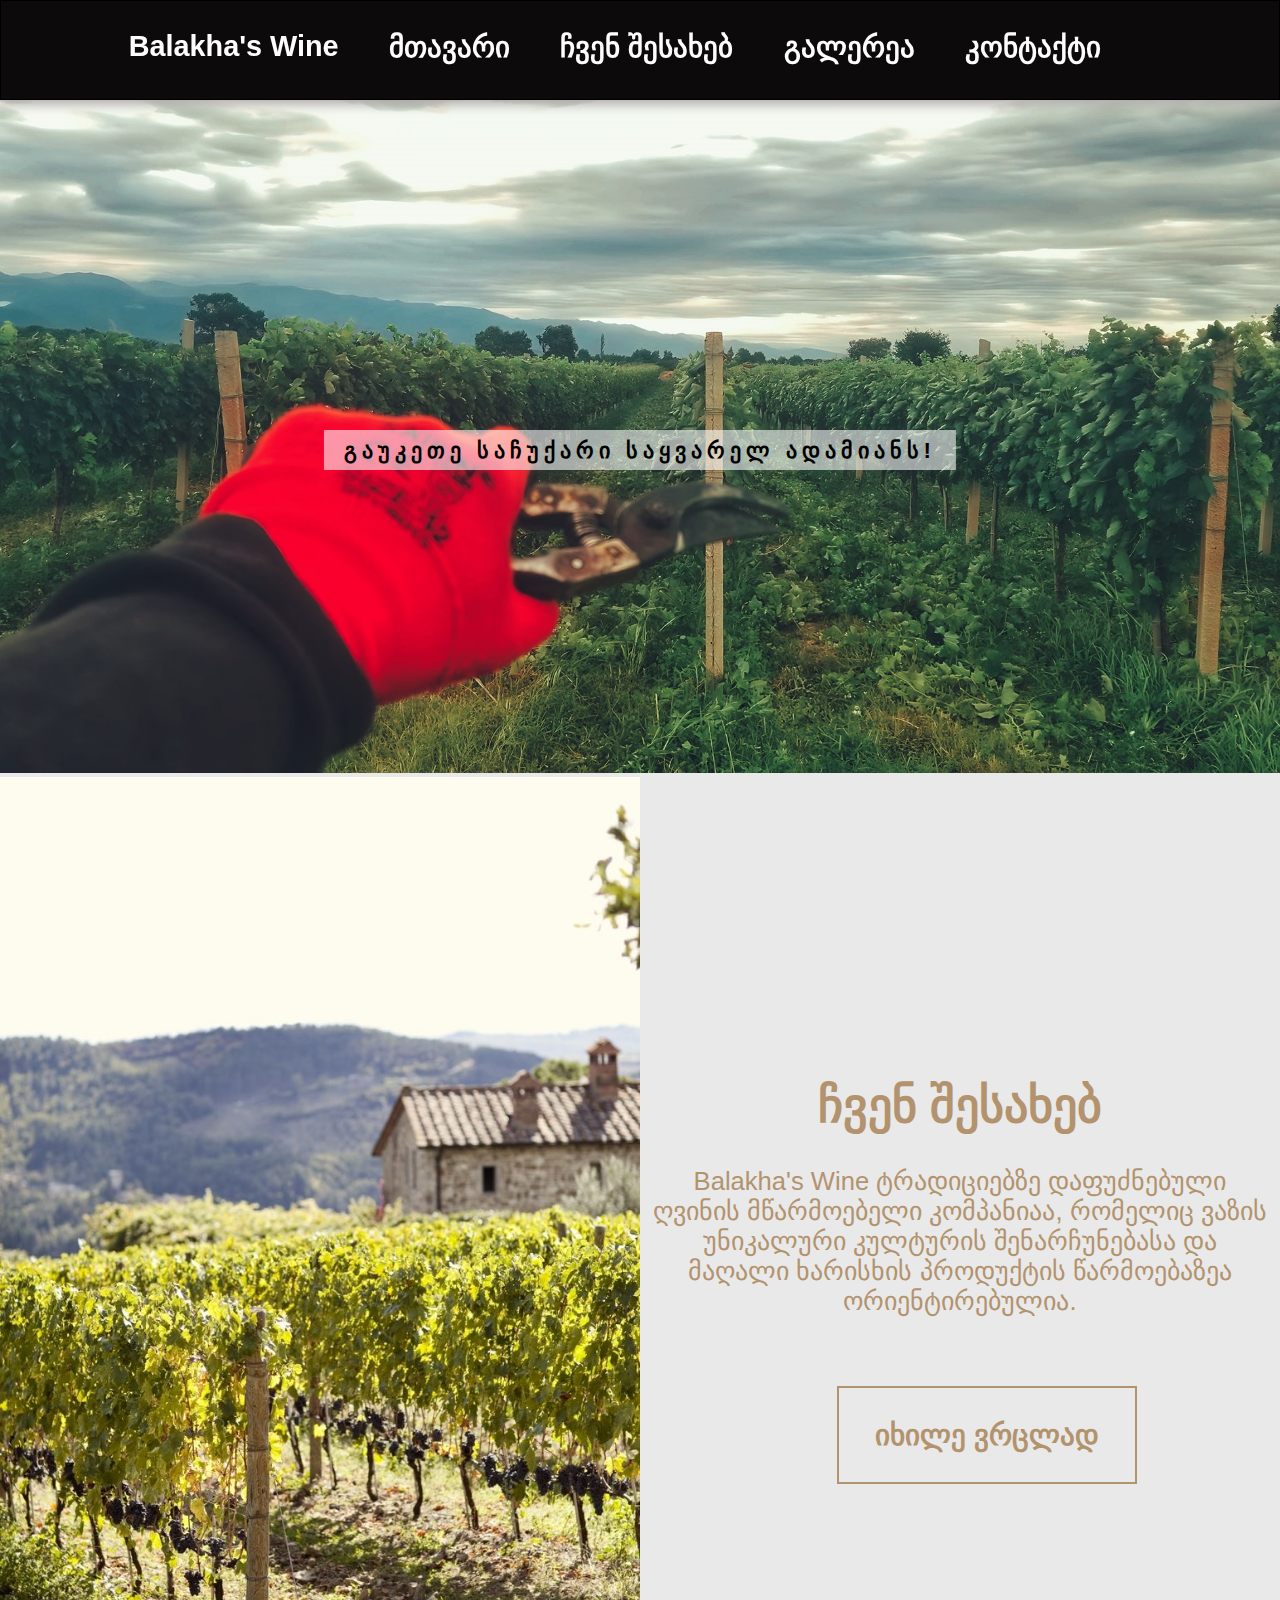
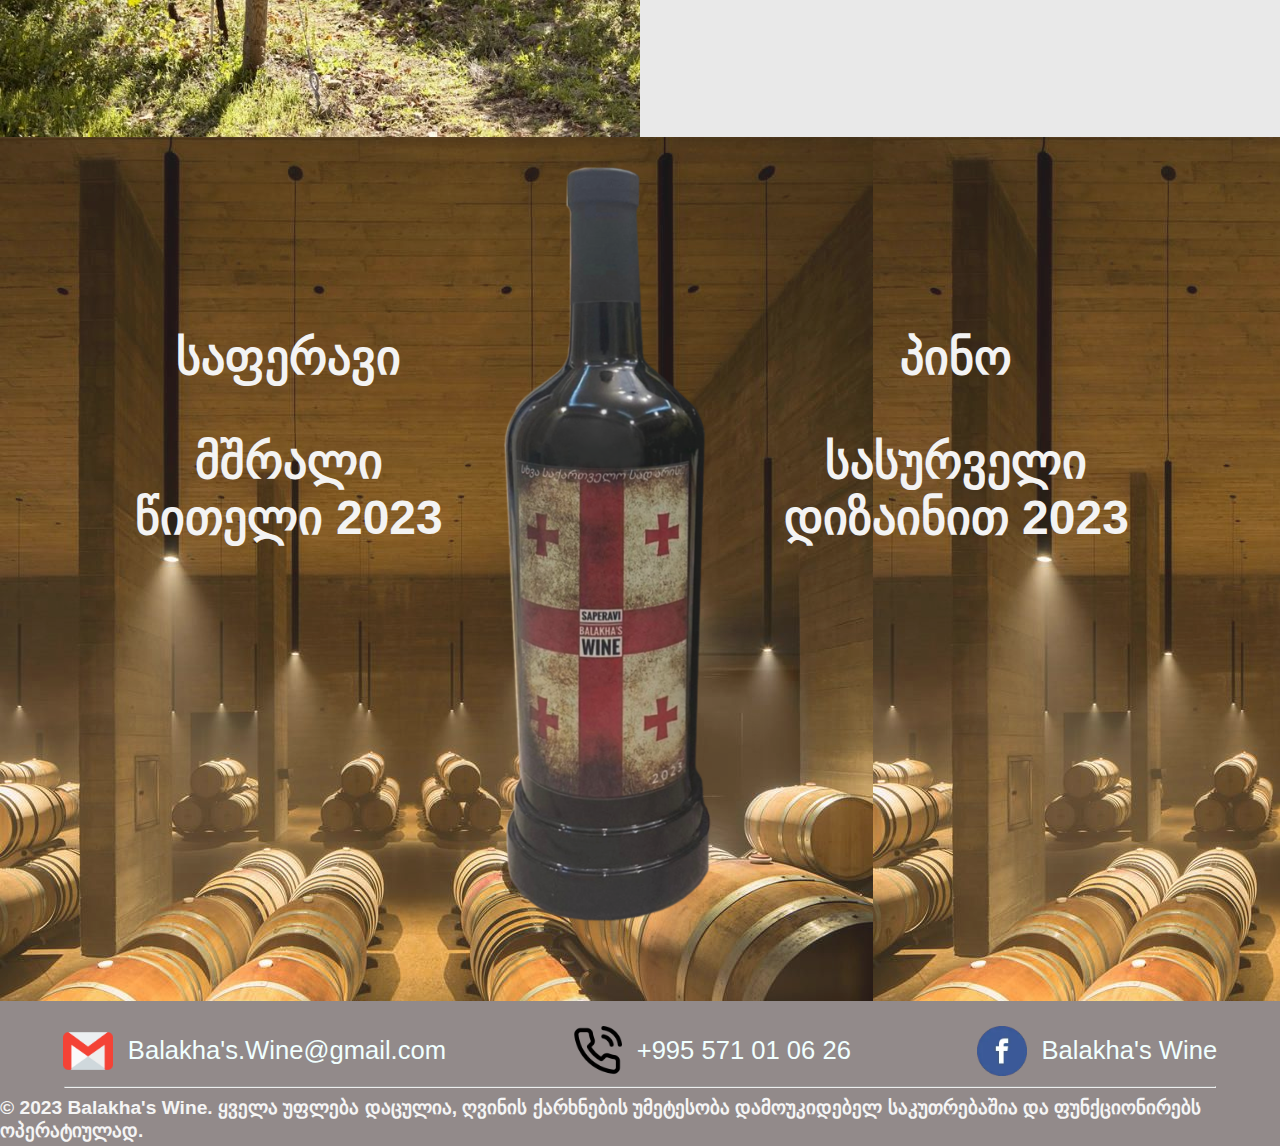
<file: index.html>
<!DOCTYPE html>
<html lang="en">
  <head>
    <link rel="stylesheet" href="style.css" />
    <meta charset="UTF-8" />
    <meta name="viewport" content="width=device-width, initial-scale=1.0" />
    <title>Balakha's wine</title>
  </head>
  <body>
    <div class="header">
      <!-- <img style="margin-right: 10%" src="balakha1.PNG" alt="" /> -->
      <div class="menu">
        <h1>
          <a class="headerA" href="index.html">Balakha's Wine</a>
        </h1>
      </div>
      <div class="menu">
        <h1><a class="headerA" href="index.html">მთავარი</a></h1>
      </div>
      <div class="menu">
        <h1><a class="headerA" href="second.html">ჩვენ შესახებ</a></h1>
      </div>
      <div class="menu">
        <h1><a class="headerA" href="galery.html">გალერეა</a></h1>
      </div>
      <div class="menu">
        <h1><a class="headerA" href="kontact.html">კონტაქტი</a></h1>
      </div>
    </div>
    <img class="headpicture" src="pictures/cover.jpg" alt="winery picture" />
    <div class="intro">
      <h1 id="satauri">გაუკეთე საჩუქარი საყვარელ ადამიანს!</h1>
    </div>

    <div class="info">
      <img class="wineyaerd" src="pictures/wineryeard.jpg" alt="" />
      <div class="info1">
        <h1 class="satauri">ჩვენ შესახებ</h1>
        <p class="infoP">
          Balakha's Wine ტრადიციებზე დაფუძნებული ღვინის მწარმოებელი კომპანიაა,
          რომელიც ვაზის უნიკალური კულტურის შენარჩუნებასა და მაღალი ხარისხის
          პროდუქტის წარმოებაზეა ორიენტირებულია.
        </p>
        <div class="next">
          <a class="infoaA" href="second.html">იხილე ვრცლად </a>
        </div>
      </div>
    </div>

    <!-- <div class="myprocution">
      <div class="myprocution1">
        <h1 class="satauri">ჩვენი პროდუქცია</h1>
        <img id="kartli" src="pictures/kartlismom.jpg" alt="" />
      </div>
      <img class="wineyaerd1" src="pictures/produqty.jpg" alt="" />
    </div> -->
    <!-- <div><h1 class="myprocution1 satauri">ჩვენი პროდუქცია</h1></div> -->

    <div class="winebottle">
      <div class="saperavi">
        საფერავი
        <p>მშრალი წითელი 2023</p>
      </div>
      <img id="bottle" src="bottle.png" alt="" />
      <div class="pino">
        პინო
        <p>სასურველი დიზაინით 2023</p>
      </div>
    </div>

    <div class="last">
      <div class="iconictext">
        <img class="icon" src="pictures/gmail.png" alt="" />
        <p class="lasttext">Balakha's.Wine@gmail.com</p>
      </div>
      <div class="iconictext">
        <img class="icon" src="pictures/call.png" alt="" />
        <p class="lasttext">+995 571 01 06 26</p>
      </div>
      <div class="iconictext">
        <a href="https://www.facebook.com/balakhaswine" target="_blank"
          ><img class="icon" src="pictures/addres.png" alt=""
        /></a>
        <p class="lasttext">Balakha's Wine</p>
      </div>
    </div>
    <hr />
    <div class="law">
      © 2023 Balakha's Wine. ყველა უფლება დაცულია, ღვინის ქარხნების უმეტესობა
      დამოუკიდებელ საკუთრებაშია და ფუნქციონირებს ოპერატიულად.
    </div>
  </body>
</html>
</file>
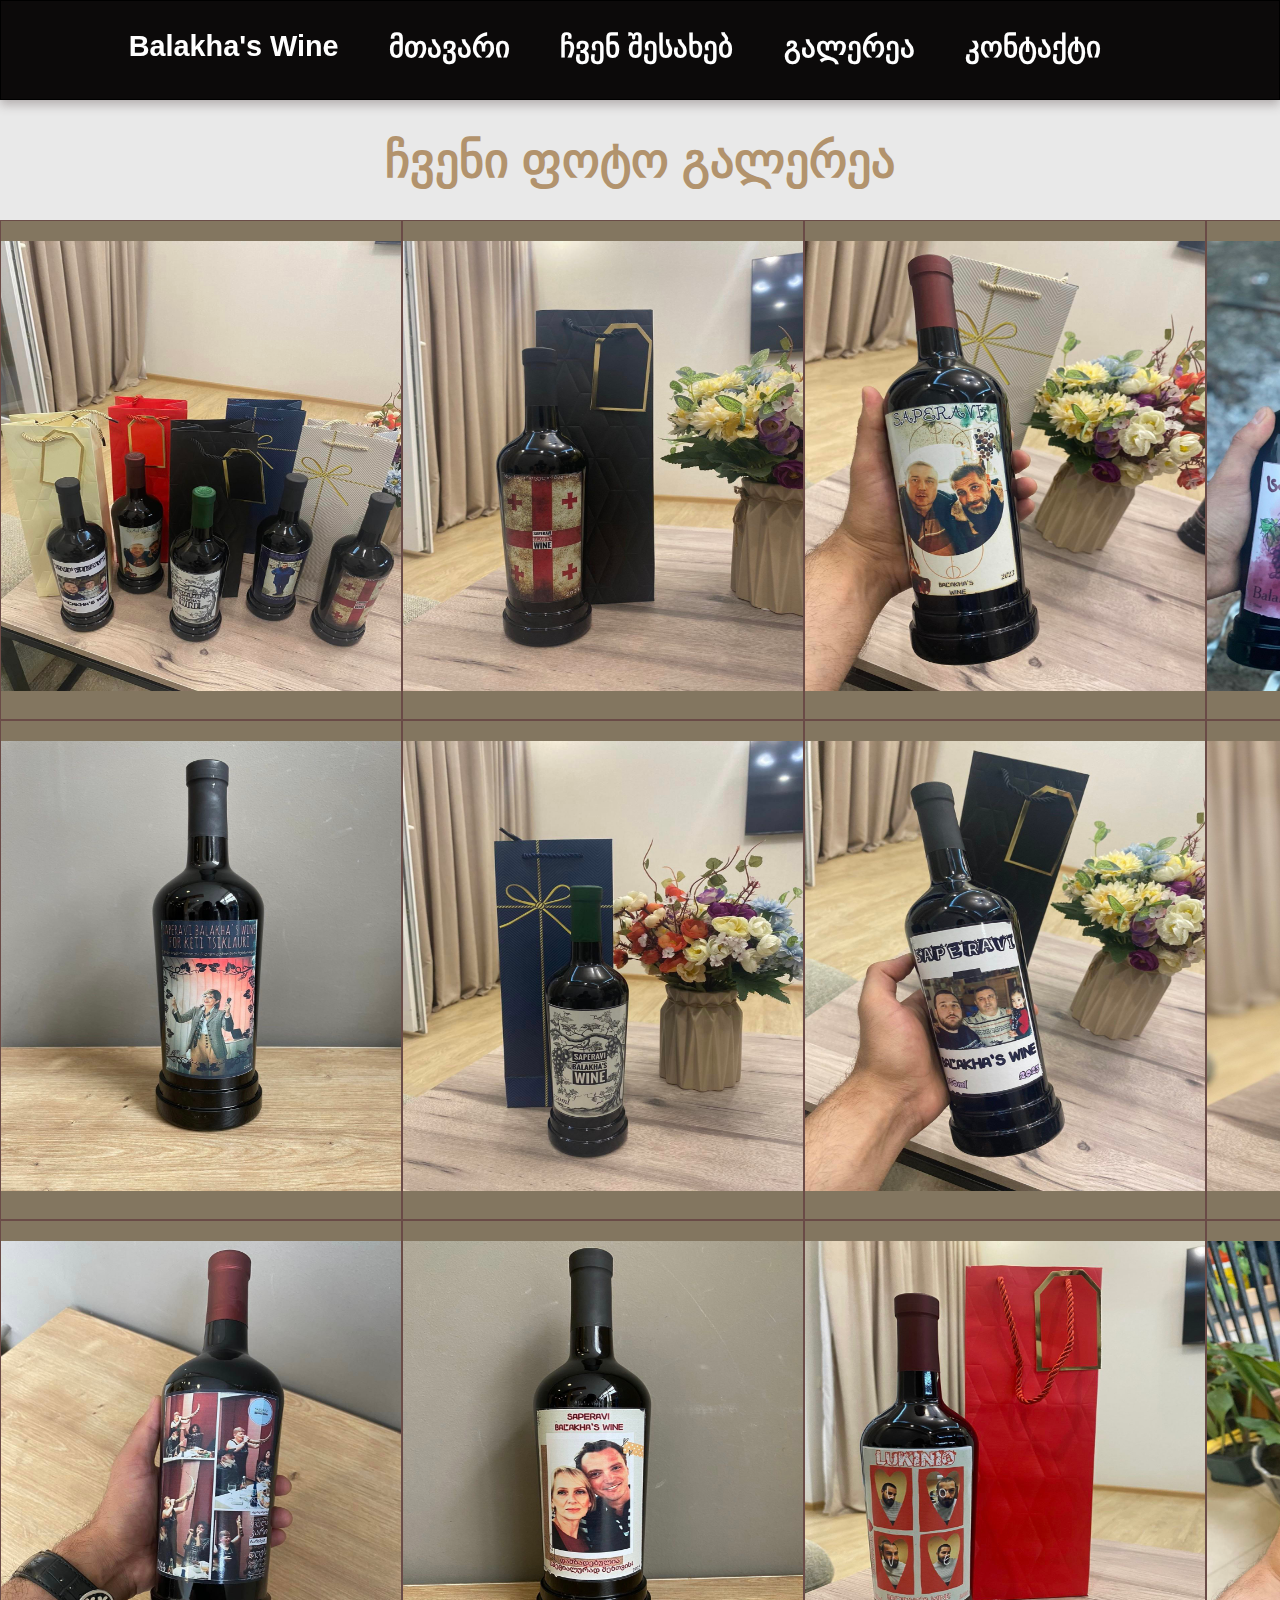
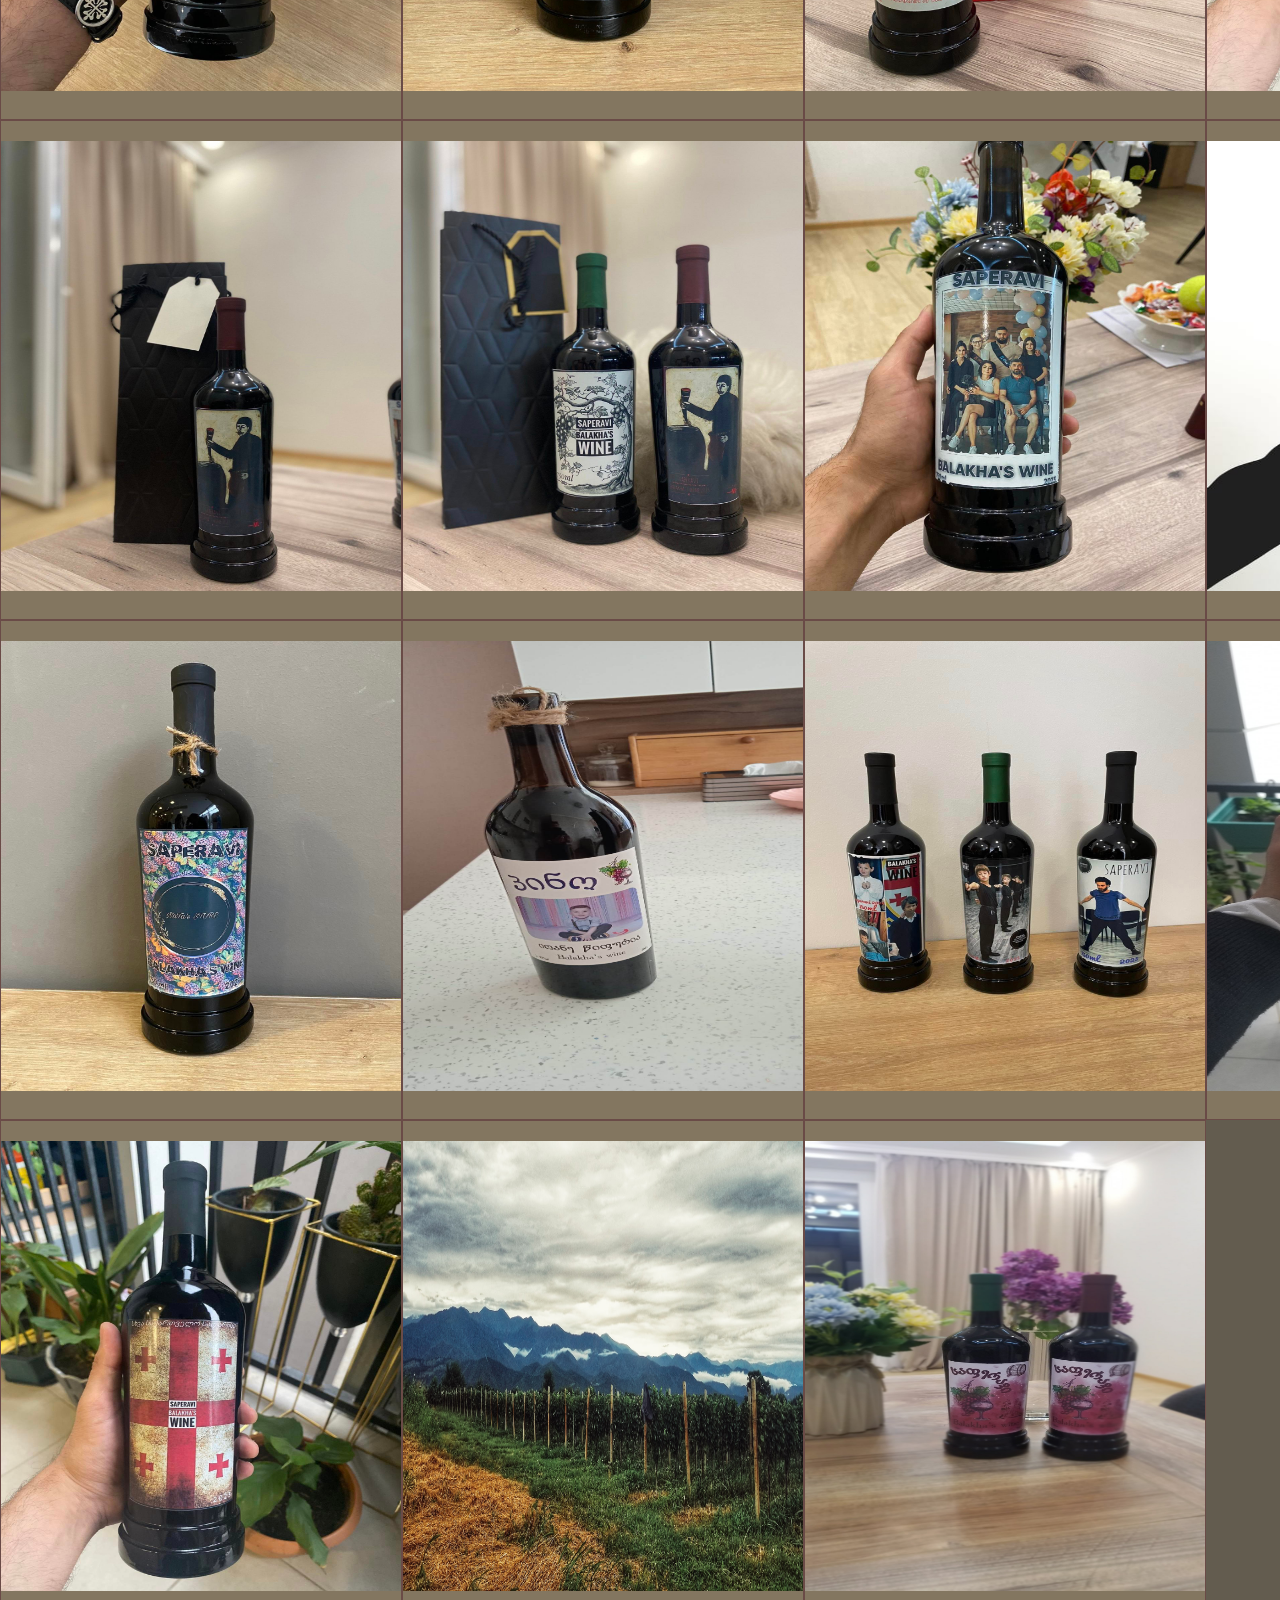
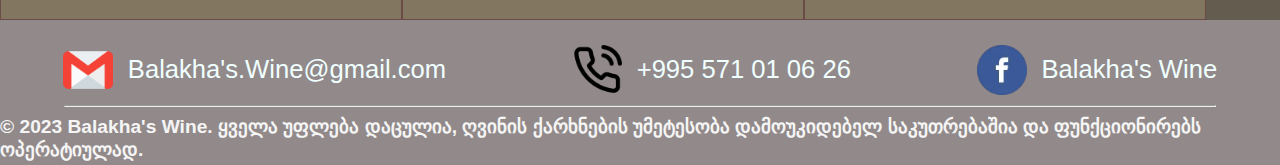
<file: galery.html>
<!DOCTYPE html>
<html lang="en">
  <head>
    <link rel="stylesheet" href="style.css" />
    <meta charset="UTF-8" />
    <meta name="viewport" content="width=device-width, initial-scale=1.0" />
    <title>Balakhas's Wine</title>
  </head>
  <body>
    <div class="header">
      <div class="menu">
        <h1>
          <a class="headerA" href="index.html">Balakha's Wine</a>
        </h1>
      </div>
      <!-- <img style="margin-right: 10%" src="balakha1.PNG" alt="" /> -->
      <div class="menu">
        <h1><a class="headerA" href="index.html">მთავარი</a></h1>
      </div>
      <div class="menu">
        <h1><a class="headerA" href="second.html">ჩვენ შესახებ</a></h1>
      </div>
      <div class="menu">
        <h1><a class="headerA" href="galery.html">გალერეა</a></h1>
      </div>
      <div class="menu">
        <h1><a class="headerA" href="kontact.html">კონტაქტი</a></h1>
      </div>
    </div>

    <h1 class="sataurigalerea">ჩვენი ფოტო გალერეა</h1>

    <div class="grid-container">
      <div class="grid-item">
        <img class="gridpictures" src="pictures/sachukari.jpg" alt="" />
      </div>
      <div class="grid-item">
        <img class="gridpictures" src="pictures/sachukari1.jpg" alt="" />
      </div>
      <div class="grid-item">
        <img class="gridpictures" src="pictures/sachukari2.jpg" alt="" />
      </div>
      <div class="grid-item">
        <img class="gridpictures" src="pictures/sachukari23.jpg" alt="" />
      </div>
      <div class="grid-item">
        <img class="gridpictures" src="pictures/sachukari22.jpg" alt="" />
      </div>
      <div class="grid-item">
        <img class="gridpictures" src="pictures/sachukari4jpg.jpg" alt="" />
      </div>
      <div class="grid-item">
        <img class="gridpictures" src="pictures/sachukari3.jpg" alt="" />
      </div>
      <div class="grid-item">
        <img class="gridpictures" src="pictures/sachukari5jpg.jpg" alt="" />
      </div>
      <div class="grid-item">
        <img class="gridpictures" src="pictures/sachukari6jpg.jpg" alt="" />
      </div>
      <div class="grid-item">
        <img class="gridpictures" src="pictures/sachukari7.jpg" alt="" />
      </div>
      <div class="grid-item">
        <img class="gridpictures" src="pictures/sachukari8jpg.jpg" alt="" />
      </div>
      <div class="grid-item">
        <img class="gridpictures" src="pictures/sachukari9.jpg" alt="" />
      </div>
      <div class="grid-item">
        <img class="gridpictures" src="pictures/sachukari10.jpg" alt="" />
      </div>
      <div class="grid-item">
        <img class="gridpictures" src="pictures/sachukari11.jpg" alt="" />
      </div>
      <div class="grid-item">
        <img class="gridpictures" src="pictures/sachukari12.jpg" alt="" />
      </div>
      <div class="grid-item">
        <img class="gridpictures" src="pictures/sachukari13.jpg" alt="" />
      </div>
      <div class="grid-item">
        <img class="gridpictures" src="pictures/sachukari14.jpg" alt="" />
      </div>
      <div class="grid-item">
        <img class="gridpictures" src="pictures/sachukari15.jpg" alt="" />
      </div>
      <div class="grid-item">
        <img class="gridpictures" src="pictures/sachukari16jpg.jpg" alt="" />
      </div>
      <div class="grid-item">
        <img class="gridpictures" src="pictures/sachukari17.jpg" alt="" />
      </div>
      <div class="grid-item">
        <img class="gridpictures" src="pictures/sachukari9.jpg" alt="" />
      </div>
      <div class="grid-item">
        <img class="gridpictures" src="pictures/venaxi.jpg" alt="" />
      </div>
      <div class="grid-item">
        <img class="gridpictures" src="pictures/brand.jpg" alt="" />
      </div>
    </div>

    <div class="last">
      <div class="iconictext">
        <img class="icon" src="pictures/gmail.png" alt="" />
        <p class="lasttext">Balakha's.Wine@gmail.com</p>
      </div>
      <div class="iconictext">
        <img class="icon" src="pictures/call.png" alt="" />
        <p class="lasttext">+995 571 01 06 26</p>
      </div>
      <div class="iconictext">
        <a href="https://www.facebook.com/balakhaswine" target="_blank"
          ><img class="icon" src="pictures/addres.png" alt=""
        /></a>
        <p class="lasttext">Balakha's Wine</p>
      </div>
    </div>
    <hr />
    <div class="law">
      © 2023 Balakha's Wine. ყველა უფლება დაცულია, ღვინის ქარხნების უმეტესობა
      დამოუკიდებელ საკუთრებაშია და ფუნქციონირებს ოპერატიულად.
    </div>
  </body>
</html>
</file>
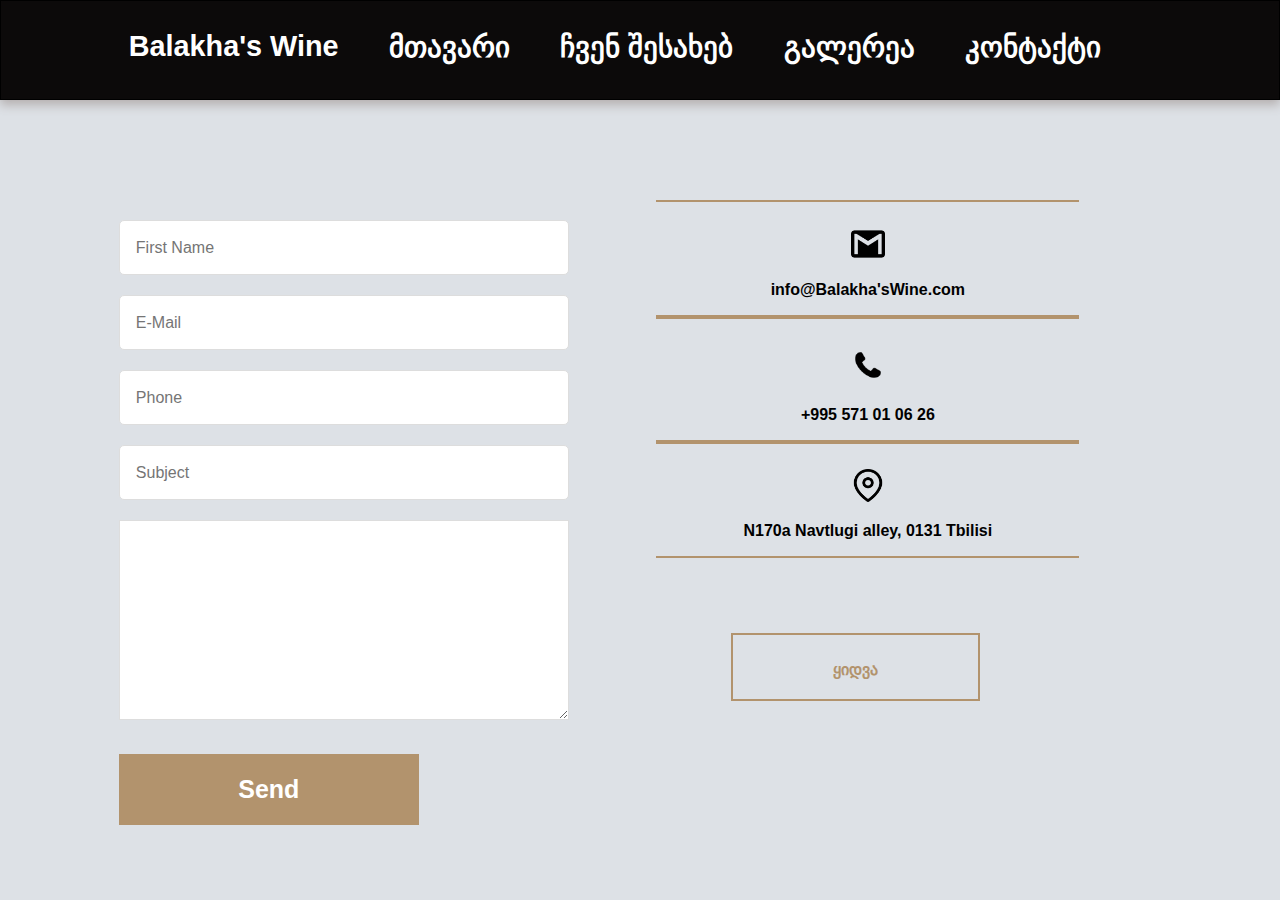
<file: kontact.html>
<!DOCTYPE html>
<html lang="en">
  <head>
    <link rel="stylesheet" href="style.css" />
    <meta charset="UTF-8" />
    <meta name="viewport" content="width=device-width, initial-scale=1.0" />
    <title>balakha's wine</title>
  </head>
  <body style="background-color: rgb(221, 225, 230)">
    <div class="header">
      <!-- <img style="margin-right: 10%" src="balakha1.PNG" alt="" /> -->
      <div class="menu">
        <h1>
          <a class="headerA" href="index.html">Balakha's Wine</a>
        </h1>
      </div>
      <div class="menu">
        <h1><a class="headerA" href="index.html">მთავარი</a></h1>
      </div>
      <div class="menu">
        <h1><a class="headerA" href="second.html">ჩვენ შესახებ</a></h1>
      </div>
      <div class="menu">
        <h1><a class="headerA" href="galery.html">გალერეა</a></h1>
      </div>
      <div class="menu">
        <h1><a class="headerA" href="kontact.html">კონტაქტი</a></h1>
      </div>
    </div>

    <div class="contact">
      <div class="shesavsebi">
        <form action="">
          <div>
            <input class="formgroup" type="text" placeholder="First Name" />
          </div>
          <div>
            <input class="formgroup" type="email" placeholder="E-Mail" />
          </div>
          <div>
            <input class="formgroup" type="number" placeholder="Phone" />
          </div>
          <div>
            <input class="formgroup" type="text" placeholder="Subject" />
          </div>
          <div>
            <textarea class="form-control"></textarea>
          </div>
          <button class="see-more" type="submit" onclick="">
            <a class="headerA">Send</a>
          </button>
        </form>
      </div>
      <div class="sakontacto">
        <div class="meili">
          <img class="iconebi" src="meili.png" alt="" />
          <p>info@Balakha'sWine.com</p>
        </div>
        <div class="meili">
          <img class="iconebi1" src="telefoni.png" alt="" />
          <p>+995 571 01 06 26</p>
        </div>
        <div class="meili">
          <img class="iconebi" src="pin.png" alt="" />
          <p>N170a Navtlugi alley, 0131 Tbilisi</p>
        </div>
        <div class="shop">ყიდვა</div>
      </div>
    </div>
  </body>
</html>
</file>
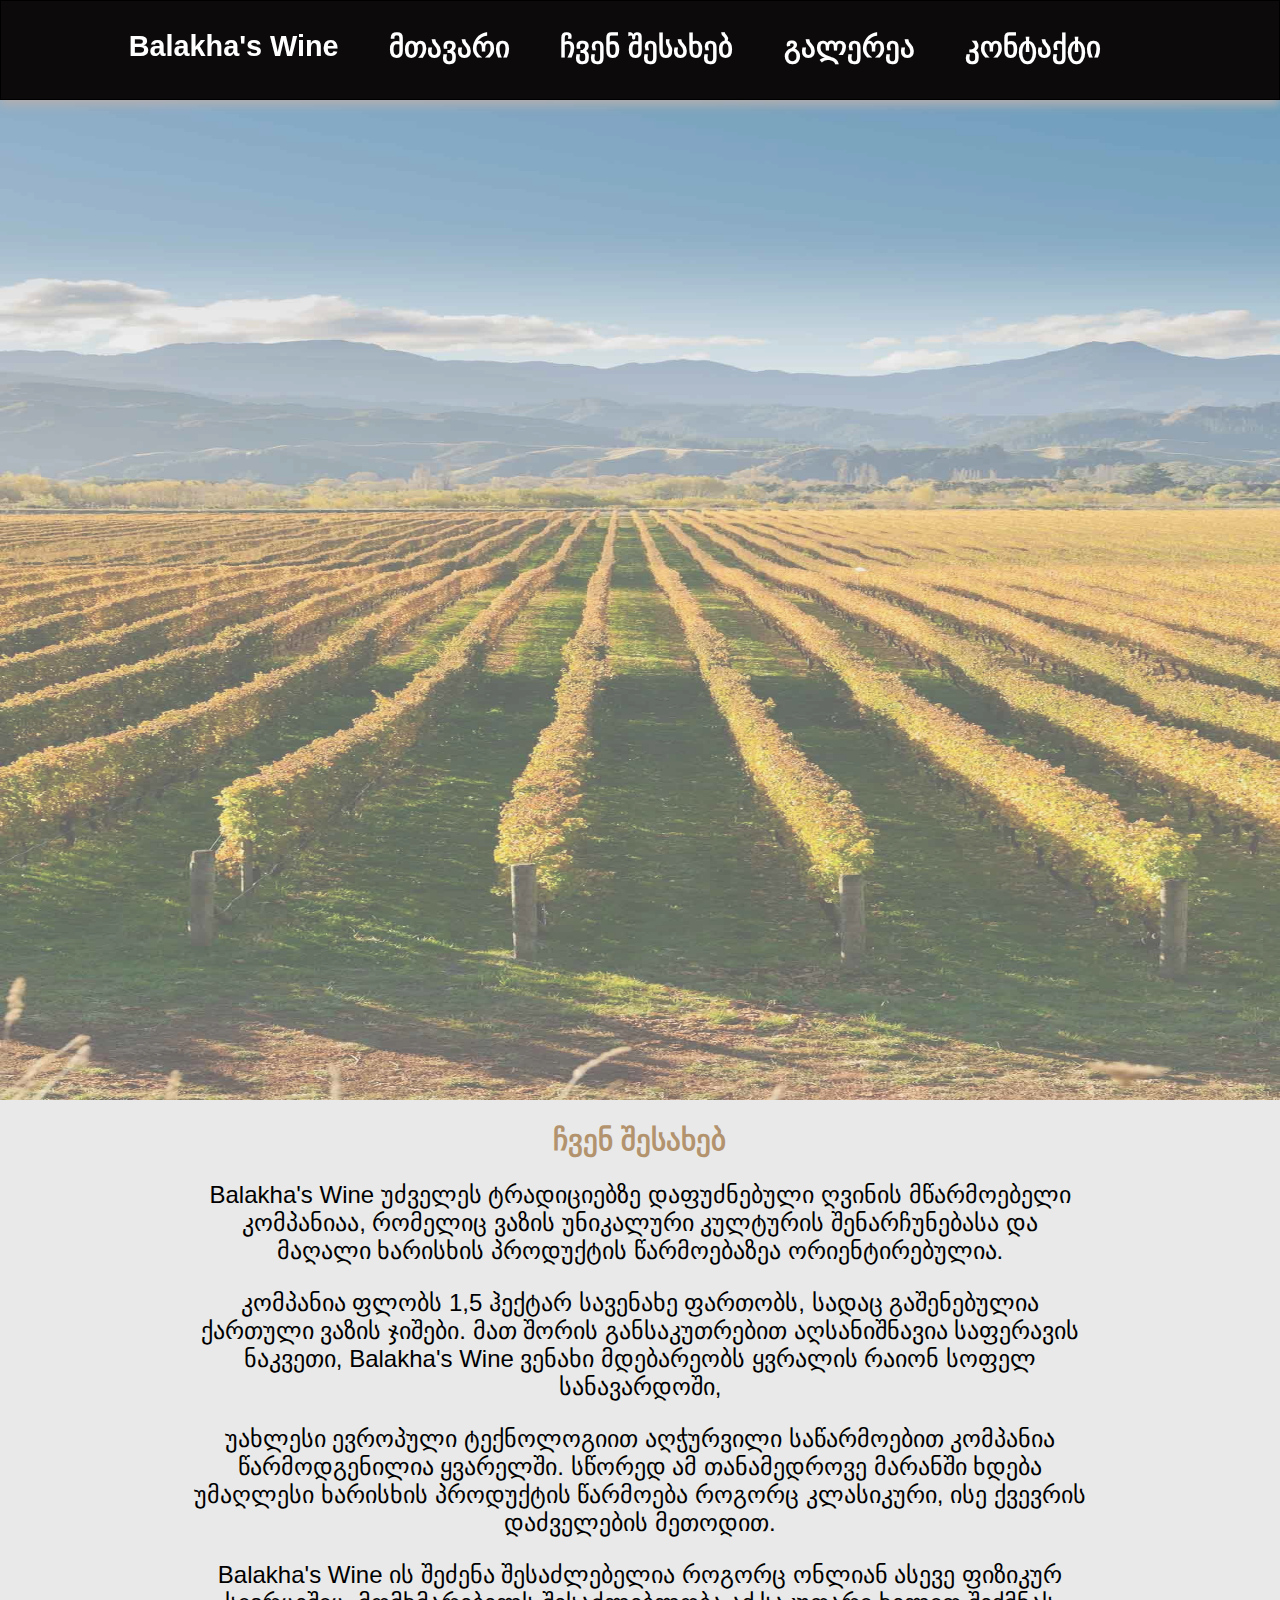
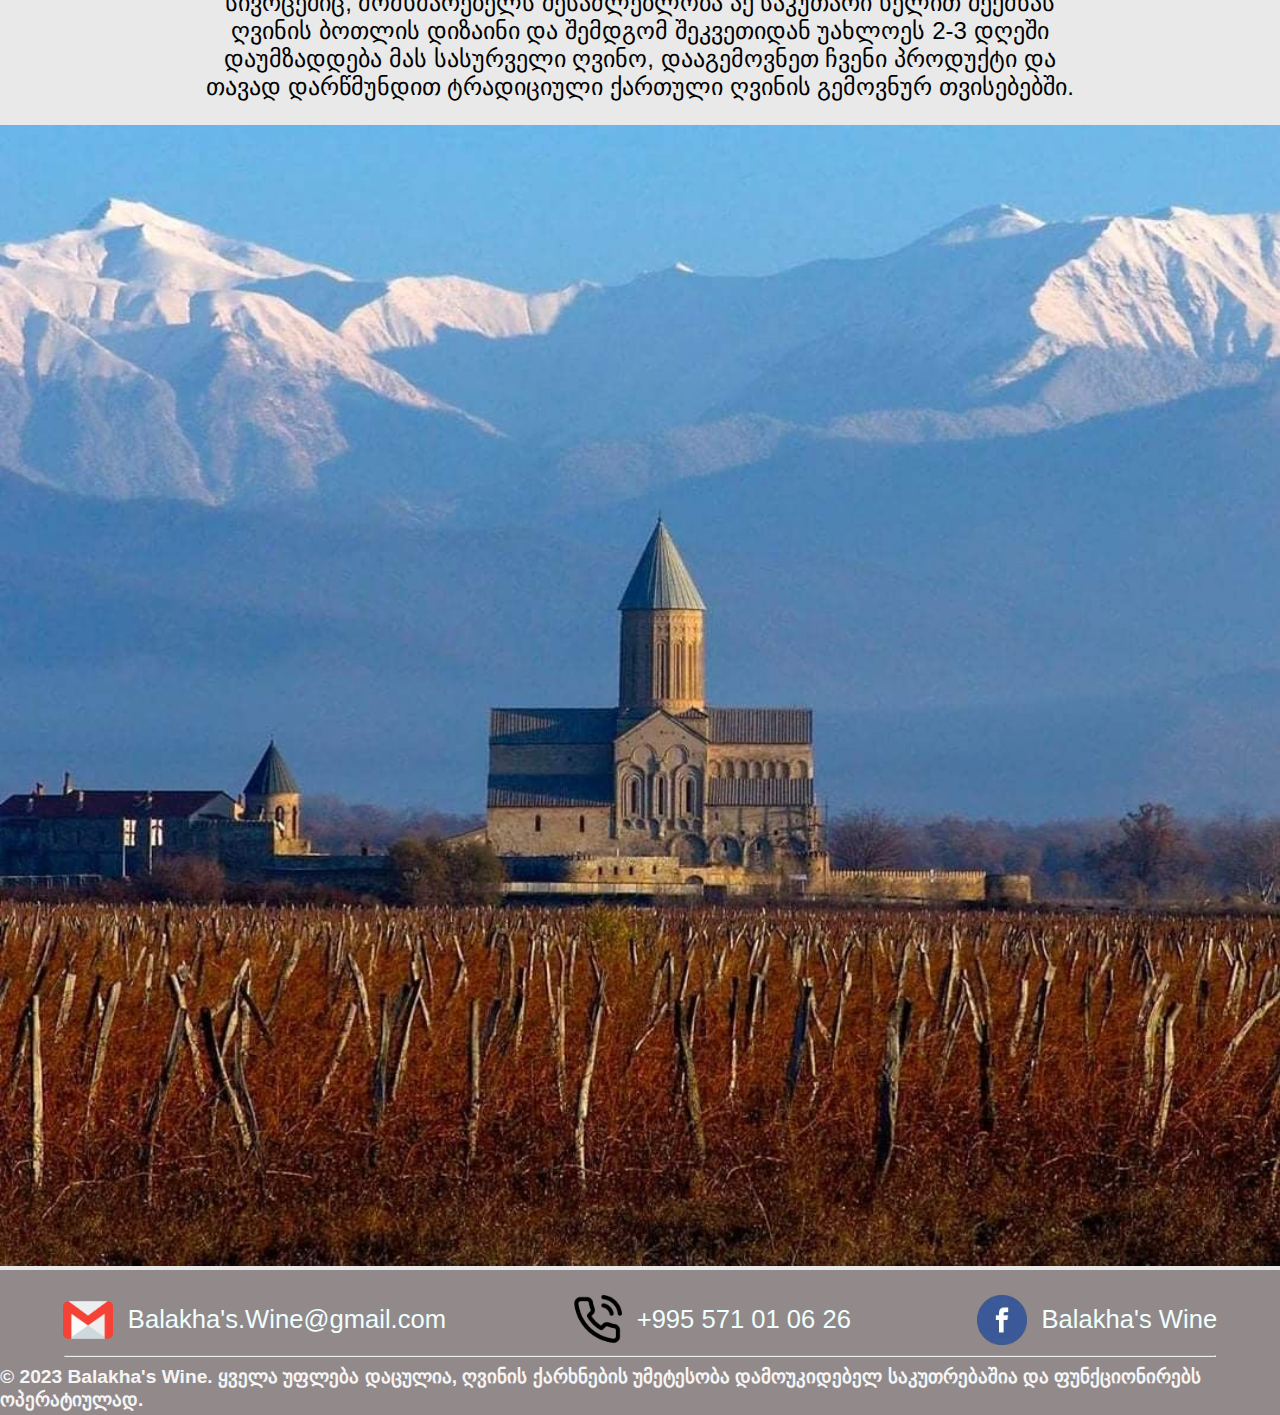
<file: second.html>
<!DOCTYPE html>
<html lang="en">
  <head>
    <link rel="stylesheet" href="style.css" />
    <meta charset="UTF-8" />
    <meta name="viewport" content="width=device-width, initial-scale=1.0" />
    <title>Balakha's wine</title>
  </head>
  <body>
    <div class="header">
      <div class="menu">
        <h1>
          <a class="headerA" href="index.html">Balakha's Wine</a>
        </h1>
      </div>
      <!-- <img style="margin-right: 10%" src="balakha1.PNG" alt="" /> -->
      <div class="menu">
        <h1><a class="headerA" href="index.html">მთავარი</a></h1>
      </div>
      <div class="menu">
        <h1><a class="headerA" href="#">ჩვენ შესახებ</a></h1>
      </div>
      <div class="menu">
        <h1><a class="headerA" href="galery.html">გალერეა</a></h1>
      </div>
      <div class="menu">
        <h1><a class="headerA" href="kontact.html">კონტაქტი</a></h1>
      </div>
    </div>

    <img
      class="secondsimg"
      src="pictures/Do Not Miss These 12 Wineries in New Zealand.jpg"
      alt=""
    />

    <div class="secondinfo">
      <h1 class="secondinfoh">ჩვენ შესახებ</h1>
      <p>
        Balakha's Wine უძველეს ტრადიციებზე დაფუძნებული ღვინის მწარმოებელი
        კომპანიაა, რომელიც ვაზის უნიკალური კულტურის შენარჩუნებასა და მაღალი
        ხარისხის პროდუქტის წარმოებაზეა ორიენტირებულია.
      </p>
      <p>
        კომპანია ფლობს 1,5 ჰექტარ სავენახე ფართობს, სადაც გაშენებულია ქართული
        ვაზის ჯიშები. მათ შორის განსაკუთრებით აღსანიშნავია საფერავის ნაკვეთი,
        Balakha's Wine ვენახი მდებარეობს ყვრალის რაიონ სოფელ სანავარდოში,
      </p>
      <p>
        უახლესი ევროპული ტექნოლოგიით აღჭურვილი საწარმოებით კომპანია
        წარმოდგენილია ყვარელში. სწორედ ამ თანამედროვე მარანში ხდება უმაღლესი
        ხარისხის პროდუქტის წარმოება როგორც კლასიკური, ისე ქვევრის დაძველების
        მეთოდით.
      </p>
      <p>
        Balakha's Wine ის შეძენა შესაძლებელია როგორც ონლიან ასევე ფიზიკურ
        სივრცეშიც, მომხმარებელს შესაძლებლობა აქ საკუთარი ხელით შექმნას ღვინის
        ბოთლის დიზაინი და შემდგომ შეკვეთიდან უახლოეს 2-3 დღეში დაუმზადდება მას
        სასურველი ღვინო, დააგემოვნეთ ჩვენი პროდუქტი და თავად დარწმუნდით
        ტრადიციული ქართული ღვინის გემოვნურ თვისებებში.
      </p>
    </div>
    <img
      style="width: 100%"
      src="pictures/Medieval cathedrals-Alaverdi.jpg"
      alt=""
    />
    <div class="last">
      <div class="iconictext">
        <img class="icon" src="pictures/gmail.png" alt="" />
        <p class="lasttext">Balakha's.Wine@gmail.com</p>
      </div>
      <div class="iconictext">
        <img class="icon" src="pictures/call.png" alt="" />
        <p class="lasttext">+995 571 01 06 26</p>
      </div>
      <div class="iconictext">
        <a href="https://www.facebook.com/balakhaswine" target="_blank"
          ><img class="icon" src="pictures/addres.png" alt=""
        /></a>
        <p class="lasttext">Balakha's Wine</p>
      </div>
    </div>
    <hr />
    <div class="law">
      © 2023 Balakha's Wine. ყველა უფლება დაცულია, ღვინის ქარხნების უმეტესობა
      დამოუკიდებელ საკუთრებაშია და ფუნქციონირებს ოპერატიულად.
    </div>
  </body>
</html>
</file>
<file: style.css>
* {
  box-sizing: border-box;
  font-family: "BPG Nostalgia", sans-serif;
}
body {
  background-color: #e9e9e9;
  margin: 0px;
  /* font-family: Georgia, "Times New Roman", Times, serif; */
}
.header {
  top: 0%;
  /* padding: 20px 60px; */
  display: flex;
  justify-content: center;
  background-color: rgb(12, 10, 10);
  position: sticky;
  border: 1px solid;
  padding: 10px;
  box-shadow: 0px 5px 10px rgb(180, 175, 175);
  height: 100px;
  z-index: 10;
}
.menu {
  padding-right: 4%;
}
a:hover {
  color: red;
}
a:active {
  color: green;
}
.headerA {
  color: white;
  /* color: #000000; */
}
@media (max-width: 1250px) {
  .headerA {
    font-size: 1.5rem;
  }
}
.infoaA {
  color: #b2936d;
  font-weight: 600;
  font-size: 1.8rem;
}
a:link {
  text-decoration: none;
}

.headpicture {
  width: 100%;
}
.intro {
  position: absolute;
  top: 50%;
  left: 50%;
  transform: translate(-50%, -50%);
  padding: 0 20px;
  height: 40px;
  background: hsla(0, 0%, 100%, 0.58);
  color: black;
  font-size: 14px;
  letter-spacing: 5px;
  display: flex;
  -webkit-box-pack: center;
  align-items: center;
}

.info {
  display: flex;
}
.info1 {
  margin-top: 20%;
  color: #b2936d;
  text-align: center;
  padding: 1%;
}
.myprocution {
  display: flex;
  justify-content: flex-end;
}
#satauri {
  font-size: 1.4rem;
}
@media (max-width: 1250px) {
  #satauri {
    font-size: 12px;
  }
}
.myprocution1 {
  margin-top: 2%;
  color: #b2936d;
  padding: 1%;
  text-align: center;
}
#kartli {
  max-height: 600px;
}
.wineyaerd {
  width: 50%;
}
.wineyaerd1 {
  width: 50%;
  height: 800px;
}
.satauri {
  font-size: 3rem;
}
@media (max-width: 1250px) {
  .satauri {
    font-size: 2rem;
  }
}
.next {
  margin-top: 70px;
  padding: 30px;
  color: #b2936d;
  border: 2px solid #b2936d;
  width: 300px;
  font-size: 20px;
  text-align: center;
  margin-left: 30%;
}
.infoP {
  font-size: 1.6rem;
}
h1 {
  font-size: 1.8rem;
}
.last {
  background-color: rgb(146, 138, 138);
  height: 100px;
  display: flex;
  justify-content: space-around;
  color: azure;
  font-size: 1.6rem;
}
.icon {
  width: 50px;
  height: 50px;
  margin-top: 25px;
  color: whitesmoke;
  font-weight: 800;
}
.iconictext {
  display: flex;
}
.lasttext {
  margin-top: 35px;
  margin-left: 15px;
}
hr {
  width: 90%;
  margin-top: -15px;
}
.law {
  color: whitesmoke;
  height: 50px;
  background-color: rgb(146, 138, 138);
  display: flex;
  justify-content: center;
  font-weight: 600;
  font-size: 1.2rem;
}
.secondsimg {
  width: 100%;
  height: 1000px;
  opacity: 0.6;
}
.secondsimg:hover {
  opacity: 1;
}

.secondinfo {
  margin-left: 15%;
  width: 70%;
  text-align: center;
  padding: auto;
  font-size: 1.5rem;
}
.secondinfoh {
  color: #b2936d;
}

.grid-container {
  display: grid;
  grid-template-columns: auto auto auto auto;
  /* background-color: #2196f3; */
  /* padding: 10px; */
  background-color: #635c4f;
}
.grid-item {
  background-color: #837660;
  border: 1px solid rgba(100, 65, 65, 0.8);
  /* width: 300px;
  
  /* padding: 10px; */
  height: 500px;
  text-align: center;
}
@media (max-width: 1230px) {
  .grid-item {
    background-color: #837660;
    border: 1px solid rgba(173, 157, 157, 0.8);
    height: 400px;
    text-align: center;
  }
}
.gridpictures {
  width: 400px;
  height: 450px;
  margin-top: 5%;
}
.gridpictures:hover {
  -ms-transform: scale(1.1); /* IE 9 */
  -webkit-transform: scale(1.3); /* Safari 3-8 */
  transform: scale(1.1);
  transition: 2s;
}
@media (max-width: 1230px) {
  .gridpictures:hover {
    -ms-transform: scale(1); /* IE 9 */
    -webkit-transform: scale(1); /* Safari 3-8 */
    transform: scale(1.1);
    transition: 2s;
  }
}
@media (max-width: 1230px) {
  .gridpictures {
    margin-top: 8%;
    width: 250px;
    height: 350px;
  }
}
.sataurigalerea {
  font-size: 3rem;
  color: #b2936d;
  text-align: center;
}
@media (max-width: 1230px) {
  .sataurigalerea {
    font-size: 2rem;
    color: #b2936d;
    text-align: center;
  }
}

.winebottle {
  display: flex;
  justify-content: space-between;
  background-image: url("marani.jpg");
  opacity: 0.9;
}

#bottle {
  height: 800px;
  margin-bottom: 5%;
  transition: 2s;
  z-index: 50;
}
#bottle:hover {
  -ms-transform: scale(1.2);
  -webkit-transform: scale(1.2);
  transform: scale(1.2);
}
@media (max-width: 1230px) {
  #bottle {
    height: 600px;
    margin-bottom: 10%;
    transition: 2s;
  }
}
.saperavi {
  font-size: 3rem;
  color: #000000;
  font-weight: 800;
  margin-top: 15%;
  text-align: center;
  color: whitesmoke;
  margin-left: 10%;
}
.pino {
  font-size: 3rem;
  color: #000000;
  font-weight: 800;
  margin-top: 15%;
  text-align: center;
  color: whitesmoke;
  margin-right: 10%;
}

.contact {
  display: flex;
  justify-content: space-around;
}

.shesavsebi {
  margin-top: 100px;
}
.sakontacto {
  margin-top: 100px;
  margin-right: 20%;
}
@media (max-width: 1300px) {
  .sakontacto {
    margin-top: 100px;
    margin-right: 20%;
  }
}

.meili {
  font-size: 1.5rem;
  padding-top: 10%;
  width: 200%;
  border-top: 2px solid #b2936d;
  font-weight: 800;
  text-align: center;
  border-bottom: 2px solid #b2936d;
}
@media (max-width: 1300px) {
  .meili {
    font-size: 1rem;
    padding-top: 10%;
    width: 150%;
    border-top: 2px solid #b2936d;
    font-weight: 800;
    text-align: center;
    border-bottom: 2px solid #b2936d;
  }
}
@media (max-width: 1450px) {
  .meili {
    font-size: 1rem;
    padding-top: 10%;
    width: 170%;
    border-top: 2px solid #b2936d;
    font-weight: 800;
    text-align: center;
    border-bottom: 2px solid #b2936d;
  }
}
.shop {
  font-size: 2rem;
  font-weight: 800;
  margin-bottom: 70px;
  margin-top: 40px;
  margin-left: 45%;
  padding: 20px 30px;
  color: #b2936d;
  border: 2px solid #b2936d;
  width: 300px;
  font-size: 2rem;
  text-align: center;
}
@media (max-width: 1300px) {
  .shop {
    font-size: 1rem;
    padding-top: 10%;
    width: 100%;
    border-top: 2px solid #b2936d;
    font-weight: 800;
    text-align: center;
    border-bottom: 2px solid #b2936d;
    margin: 30%;
  }
}
.iconebi {
  color: #b2936d;
  width: 8%;
}
.iconebi1 {
  width: 10%;
  /* margin-left: 15%; */
}
.formgroup {
  margin-top: 25px;
  width: 200%;
  height: 55px;
  border: 1px solid #dddddd;
  border-radius: 5px;
  padding: 1rem;
  font-size: 1rem;
}
@media (max-width: 1300px) {
  .formgroup {
    margin-top: 20px;
    width: 120%;
    height: 55px;
    border: 1px solid #dddddd;
    border-radius: 5px;
    padding: 1rem;
    font-size: 1rem;
  }
}
@media (max-width: 1450px) {
  .formgroup {
    margin-top: 20px;
    width: 150%;
    height: 55px;
    border: 1px solid #dddddd;
    border-radius: 5px;
    padding: 1rem;
    font-size: 1rem;
  }
}
.form-control {
  height: 200px;
  width: 200%;
  margin-top: 20px;
  border: 1px solid #dddddd;
  padding: 1rem;
}
@media (max-width: 1300px) {
  .form-control {
    height: 200px;
    width: 120%;
    margin-top: 20px;
    border: 1px solid #dddddd;
    padding: 1rem;
  }
}
@media (max-width: 1450px) {
  .form-control {
    height: 200px;
    width: 150%;
    margin-top: 20px;
    border: 1px solid #dddddd;
    padding: 1rem;
  }
}
.see-more {
  margin-bottom: 70px;
  margin-top: 30px;
  padding: 20px 30px;
  background: #b2936d;
  color: #ffffff;
  border: 1px solid #b2936d;
  width: 300px;
  font-size: 25px;
  text-align: center;
  font-weight: 800;
}
</file>
